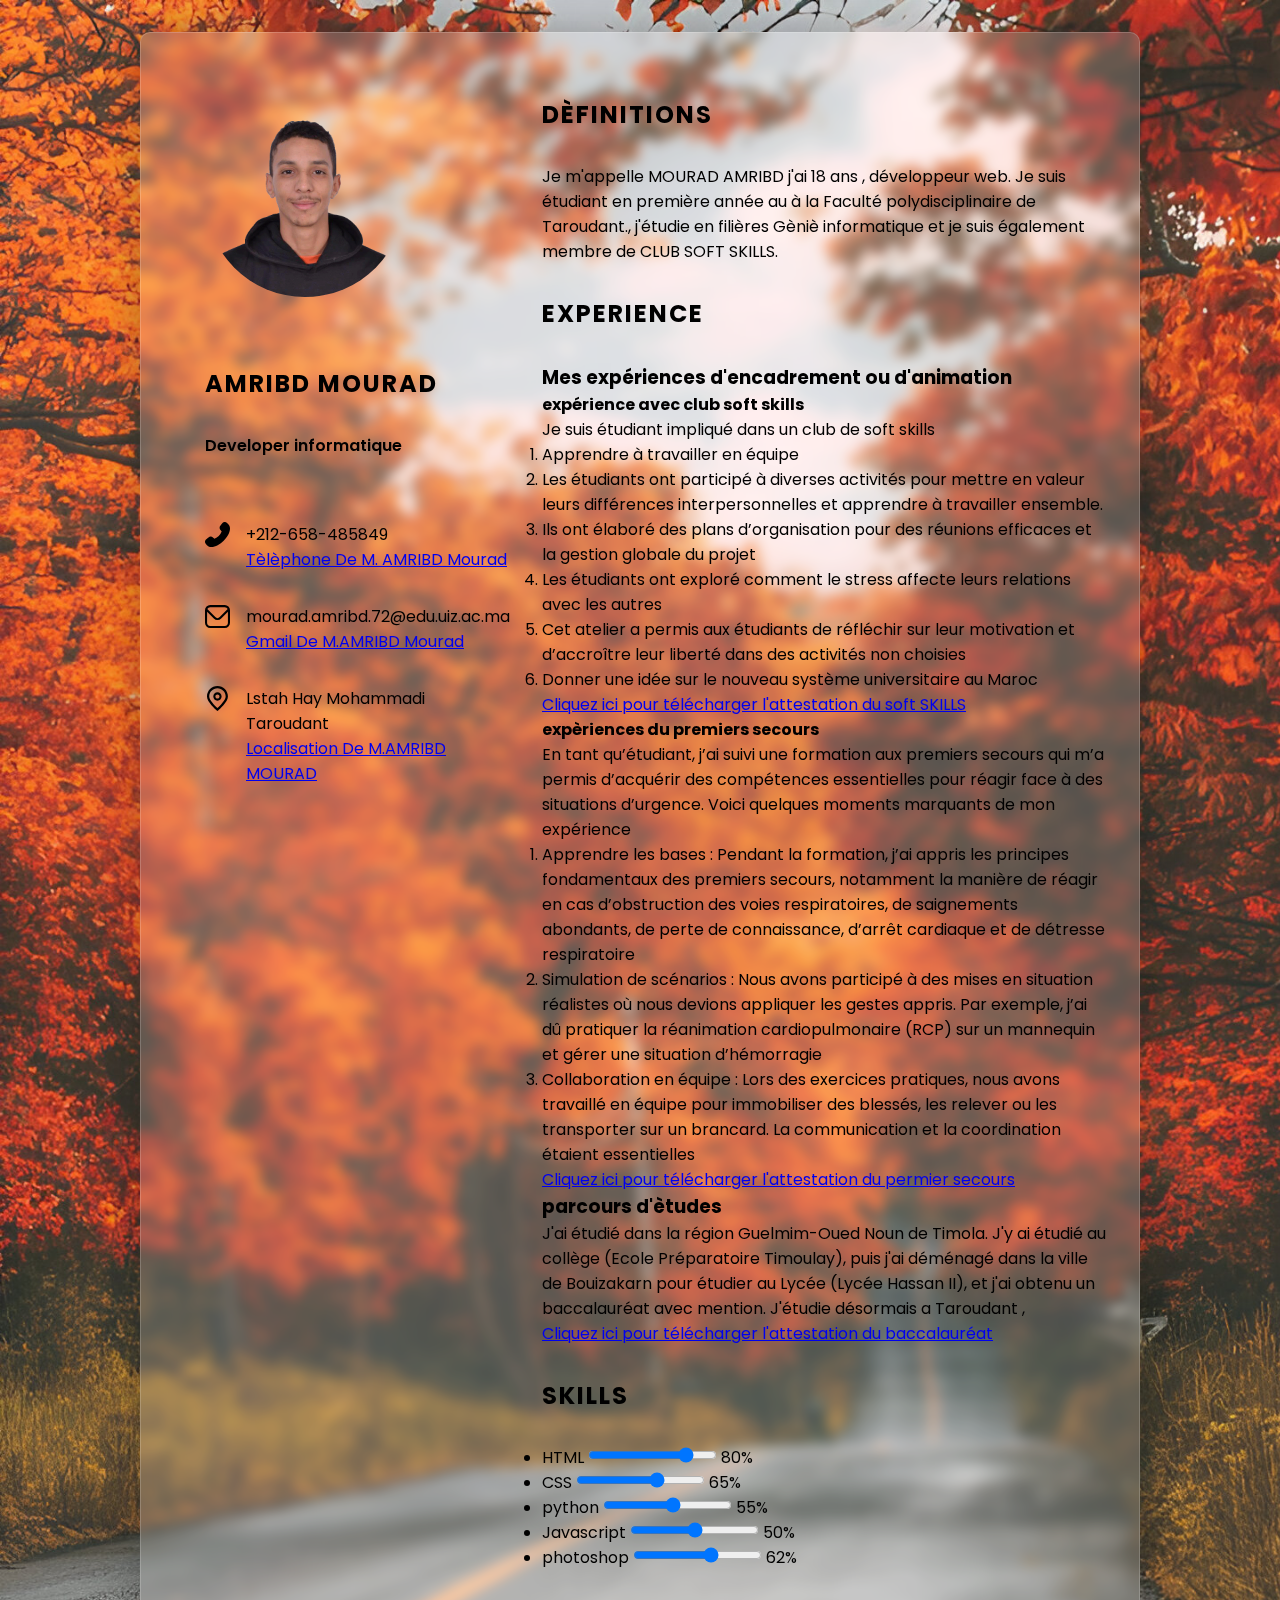
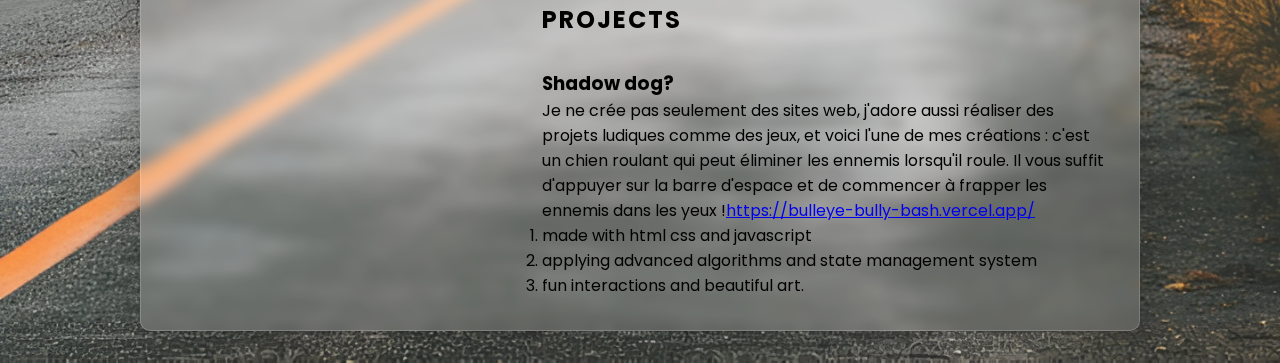
<file: projer final/Final cv/promier sit web/Final cv/cv permier.html>
<!DOCTYPE html>
<html lang="en">
  <head>
    <meta charset="UTF-8" />
    <meta name="viewport" content="width=device-width, initial-scale=1.0" />
    <title>CV De Mourad</title>
    <link rel="stylesheet" href="style.css" />
  </head>

  <body>
    <section id="main-container">
      <section class="side-bar">
        <div class="container">
          <div id="photo">
            <img title="photo" src="mm.gif" alt="mourad" id="avatar-img" />
          </div>
        </div>

        <div class="pernom">
          <h1 class="section-title">AMRIBD MOURAD</h1>
          <div class="Occupation"><p>Developer informatique</p></div>
          <ul class="contact">
            <li class="contact-list">
              <img src="phone-flip.svg" width="25" height="25" alt="">
              <p>+212-658-485849
                <a href="tel:0658485849"
                ><br>
                Tèlèphone De M. AMRIBD Mourad 
              </a>

              </p>
            </li>
            <li class="contact-list">
              <img src="envelope.svg" alt="" width="25" height="25">
              <p>mourad.amribd.72@edu.uiz.ac.ma
                <a href="mailto: mourad.amribd.72@edu.uiz.ac.ma">
                  Gmail De M.AMRIBD  Mourad
                </a>
  
              </p>
            </li>
            <li class="contact-list">
              <img src="marker.svg" alt="" width="25" height="25">

              <p> Lstah Hay Mohammadi Taroudant
                <a target="_blank" href="https://www.google.com/maps/dir/Hay+Mohammadi+%D8%A7%D9%84%D8%AD%D9%8A+%D8%A7%D9%84%D9%85%D8%AD%D9%85%D8%AF%D9%8A%E2%80%AD/Hay+Mohammadi,+Taroudant/@30.4885088,-8.8903492,14.35z/data=!4m13!4m12!1m5!1m1!1s0xdb1737097f6069b:0xba059f73123ae72d!2m2!1d-8.8734975!2d30.4885153!1m5!1m1!1s0xdb1737097f6069b:0xba059f73123ae72d!2m2!1d-8.8734975!2d30.4885153?entry=ttu"> 
                  <br>
                
                  Localisation De M.AMRIBD MOURAD </a>
              </p>
              
            </li>
          </ul>
        </div>
      </section>

      <section class="main">
        <div class="Dèfinitions">
          <h1 class="section-title">Dèfinitions</h1>
          <p>
            Je m'appelle MOURAD AMRIBD j'ai 18 ans , développeur web. Je suis
            étudiant en première année au à la Faculté polydisciplinaire de
            Taroudant., j'étudie en filières Gèniè informatique et je suis
            également membre de CLUB SOFT SKILLS.
          </p>
        </div>
        <div class="EXPERIENCE">
          <h1 class="section-title">EXPERIENCE</h1>
          <div class="des">
            <h3>Mes expériences d'encadrement ou d'animation</h3>
            <h4>expérience avec club soft skills</h4>
            <p>Je suis étudiant impliqué dans un club de soft skills</p>
            <ol type="1">
              <li>Apprendre à travailler en équipe</li>
              <li>
                Les étudiants ont participé à diverses activités pour mettre en
                valeur leurs différences interpersonnelles et apprendre à
                travailler ensemble.
              </li>
              <li>
                Ils ont élaboré des plans d’organisation pour des réunions
                efficaces et la gestion globale du projet
              </li>
              <li>
                Les étudiants ont exploré comment le stress affecte leurs
                relations avec les autres
              </li>
              <li>
                Cet atelier a permis aux étudiants de réfléchir sur leur
                motivation et d’accroître leur liberté dans des activités non
                choisies
              </li>
              <li>
                Donner une idée sur le nouveau système universitaire au Maroc
              </li>
              <a target="_blank" href="c:\permier_pro\cv\SOFT SKILLS.pdf"
                >Cliquez ici pour télécharger l'attestation du soft SKILLS</a
              >
            </ol>
            <h4>expèriences du premiers secours</h4>
            <p>
              En tant qu’étudiant, j’ai suivi une formation aux premiers secours
              qui m’a permis d’acquérir des compétences essentielles pour réagir
              face à des situations d’urgence. Voici quelques moments marquants
              de mon expérience
            </p>
            <ol type="1">
              <li>
                Apprendre les bases : Pendant la formation, j’ai appris les
                principes fondamentaux des premiers secours, notamment la
                manière de réagir en cas d’obstruction des voies respiratoires,
                de saignements abondants, de perte de connaissance, d’arrêt
                cardiaque et de détresse respiratoire
              </li>
              <li>
                Simulation de scénarios : Nous avons participé à des mises en
                situation réalistes où nous devions appliquer les gestes appris.
                Par exemple, j’ai dû pratiquer la réanimation cardiopulmonaire
                (RCP) sur un mannequin et gérer une situation d’hémorragie
              </li>
              <li>
                Collaboration en équipe : Lors des exercices pratiques, nous
                avons travaillé en équipe pour immobiliser des blessés, les
                relever ou les transporter sur un brancard. La communication et
                la coordination étaient essentielles
                <a target="_blank" href="c:\permier_pro\cv\Premiers secours.pdf"
                   > <br>Cliquez ici pour télécharger l'attestation du permier
                  secours</a
                >
              </li>
            </ol>
          </div>
        </div>

        <div class="parcours d'ètudes">
          <h3>parcours d'ètudes</h3>
          <p>
            J'ai étudié dans la région Guelmim-Oued Noun de Timola. J'y ai
            étudié au collège (Ecole Préparatoire Timoulay), puis j'ai déménagé
            dans la ville de Bouizakarn pour étudier au Lycée (Lycée Hassan II),
            et j'ai obtenu un baccalauréat avec mention. J'étudie désormais a
            Taroudant ,
            <a target="_blank" href="c:\permier_pro\cv\Capture d’écran 2024-02-20 001213.png"
              > <br>Cliquez ici pour télécharger l'attestation du baccalauréat</a
            >
          </p>
        </div>

        <div class="skills">
          <h1 class="section-title">SKILLS</h1>
          <ul>
            <li>
              HTML
              <input
                id="range "
                type="range"
                m
                in="0"
                max="100"
                step="5"
                value="80"
              />
              80%
            </li>

            <li>
              CSS
              <input
                id="range "
                type="range"
                m
                in="0"
                max="100"
                step="5"
                value="65"
              />
              65%
            </li>

            <li>
              python
              <input
                id="range "
                type="range"
                m
                in="0"
                max="100"
                step="5"
                value="55"
              />
              55%
            </li>
            <li>
              Javascript
              <input
                id="range "
                type="range"
                m
                in="0"
                max="100"
                step="5"
                value="50"
              />
              50%
            </li>
            <li>
              photoshop
              <input
                id="range "
                type="range"
                m
                in="0"
                max="100"
                step="5"
                value="62"
              />
              62%
            </li>
          </ul>
        </div>
        <div class="projets">
          <h1 class="section-title">PROJECTS</h1>
          <div class="Shadow">
            <h3>Shadow dog?</h3>
            <p>
              Je ne crée pas seulement des sites web, j'adore aussi réaliser des
              projets ludiques comme des jeux, et voici l'une de mes créations :
              c'est un chien roulant qui peut éliminer les ennemis lorsqu'il
              roule. Il vous suffit d'appuyer sur la barre d'espace et de
              commencer à frapper les ennemis dans les yeux !<a
                target="_blank"
                href="https://bulleye-bully-bash.vercel.app/"
                class="web"
                >https://bulleye-bully-bash.vercel.app/</a
              >
            </p>
            <ol type="1">
              <li>made with html css and javascript</li>
              <li>applying advanced algorithms and state management system</li>
              <li>fun interactions and beautiful art.</li>
            </ol>
          </div>
        </div>
      </section>
    </section>
    
  </body>
</html>
</file>
<file: projer final/Final cv/promier sit web/Final cv/style.css>
@import url('https://fonts.googleapis.com/css2?family=Poppins:ital,wght@0,100;0,200;0,300;0,400;0,500;0,600;0,700;0,800;0,900;1,100;1,200;1,300;1,400;1,500;1,600;1,700;1,800;1,900&display=swap');


* {
    margin : 0;
    padding : 0;
    box-sizing : border-box;
}

body {
    font-family: "Poppins", sans-serif;
    background: whitesmoke;
    padding : 2rem;
    background-image: url(background.jpg);
    background-size: cover;
    background-repeat: no-repeat;
}
#main-container {
    max-width: 1000px;
    margin : 0 auto;
    display: flex;
    background: rgba( 255, 255, 255, 0.16 );
    box-shadow: rgb(31 38 135, 0.37 ) ;
    backdrop-filter: blur(6.6px);
    border-radius: 10px;
    border: 1px solid rgba( 255, 255, 255, 0.18 );
    box-shadow: 0px 0px 50px rgba(0, 0, 0, 0.3);
    padding: 2rem;
}



#avatar-img {
    border-radius: 100%;
    width: 200px;
    height: 200px;
    object-fit: cover;
    margin-bottom: 30px;
}

.side-bar {
    padding : 2rem;
}

.section-title {
    font-size: 24px;
    text-transform: uppercase;
    letter-spacing: 2px;
    margin: 2rem 0;
    position: relative;
    width: fit-content;
    transition: all ease-in-out;
    transition-duration: 300ms;
    cursor: pointer;
}

.section-title:hover {
    text-shadow: -0px 5px 25px rgb(175, 63, 26);

}

.Occupation {
    margin-bottom: 1rem;
    font-weight: 600;
}

.contact {
    margin-top: 3rem;
}

.contact-list {
    padding: 1rem 0;
    display: flex;
    gap : 1rem;
}

.contact-list img {
    transition: all ease;
    transition-duration: 300ms;
    cursor: pointer;
}

.contact-list img:hover {
    transform: translateY(-10px);
    scale: 1.2;
}
</file>
